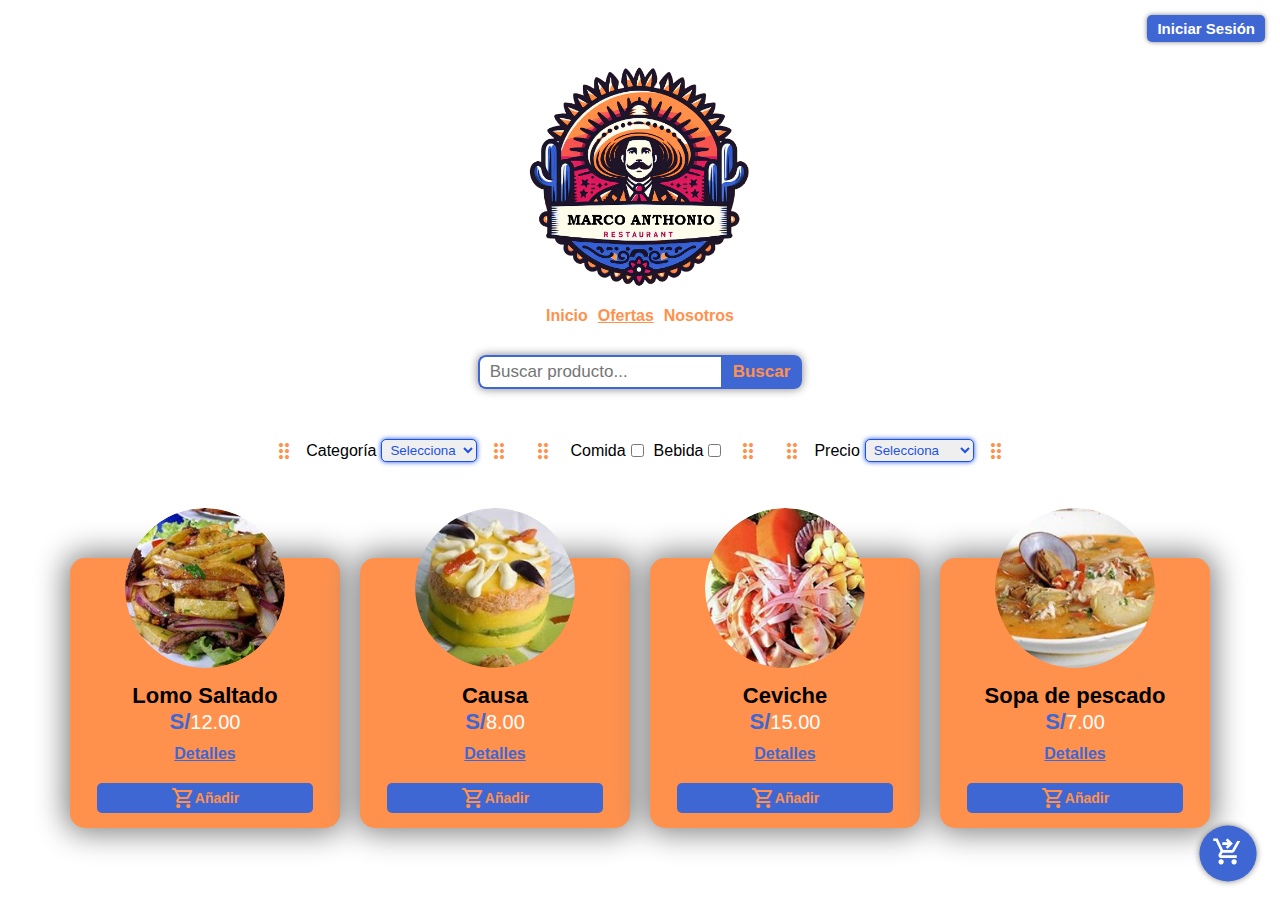
<file: index.html>
<!DOCTYPE html>
<html lang="en">
  <head>
    <meta charset="UTF-8" />
    <meta name="viewport" content="width=device-width, initial-scale=1.0" />
    <title>Cards-container</title>
    <link rel="stylesheet" href="styles.css" />
    <link
      rel="stylesheet"
      href="https://fonts.googleapis.com/css2?family=Material+Symbols+Outlined:opsz,wght,FILL,GRAD@20..48,100..700,0..1,-50..200"
    />
  </head>
  <body>

    <button class="btn-carrito"><span class="material-symbols-outlined">shopping_cart_checkout</span></button>
    <div class="btn-iniciar">
      <button class="btn">Iniciar Sesión</button>
    </div>
    <header>
      <nav class="nav-header">
        <div class="left-logo">
          <img class="logo" src="./logo2.png" alt="" />
        </div>
        <div class="menu-nav">
          <ul>
            <li><a href="/index.html">Inicio</a></li>
            <li><a class="active" href="/info.html">Ofertas</a></li>
            <li><a href="/info.html">Nosotros</a></li>
          </ul>
        </div>
      </nav>
    </header>

    <div class="buscador-container">
      <div class="buscador">
        <input type="text" id="searchInput" placeholder="Buscar producto..." />
        <input type="submit" value="Buscar" />
      </div>
    </div>

    <div class="filtros">
      <div class="filtro f-categoria">
        <span class="separador-filtros separador1 material-symbols-outlined">drag_indicator</span>
        <label>Categoría</label>
        <select>
          <option selected disabled>Selecciona</option>
          <option value="menus">Menús</option>
          <option value="desayuno">Desayuno</option>
          <option value="postre">Postre</option>
        </select>
        <span class="separador-filtros separador1 material-symbols-outlined">drag_indicator</span>
        
      </div>
      <div class="filtro f-tipo">
        <span class="separador-filtros separador1 material-symbols-outlined">drag_indicator</span>
        <p>Comida</p><input type="checkbox" name="Comida" id="Comida">
        <p>Bebida</p><input type="checkbox" name="Bebida" id="Bebida">
      <span class="separador-filtros separador1 material-symbols-outlined">drag_indicator</span>
        
      </div>
      
      <div class="filtro f-precio">
        <span class="separador-filtros separador2 material-symbols-outlined">drag_indicator</span>
        <label>Precio</label>
        <select>
          <option selected disabled>Selecciona</option>
          <option value="0-10">S/ 0-10</option>
          <option value="10-20">S/ 10-20</option>
          <option value="20-30">S/ 20-30</option>
          <option value="mas30">Más de S/ 30</option>
        </select>
        <span class="separador-filtros separador1 material-symbols-outlined">drag_indicator</span>
      </div>

    </div>

    <div class="cards-container">
      <div class="card-item">
        <div class="plato-img">
          <img src="./platos-imgs/plato1.png" alt="" />
        </div>
        <h3 id="nombre-plato">Lomo Saltado</h3>
        <p class="precio">12.00</p>
        <a class="detalles-enlace">Detalles</a>
        <button class="btn-añadir-shoppingcar">
          <span class="material-symbols-outlined"> shopping_cart </span>Añadir
        </button>
      </div>
      <div class="card-item">
        <div class="plato-img">
          <img src="./platos-imgs/plato2.png" alt="" />
        </div>
        <h3 id="nombre-plato">Causa</h3>
        <p class="precio">8.00</p>
        <a class="detalles-enlace">Detalles</a>
        <button class="btn-añadir-shoppingcar">
          <span class="material-symbols-outlined"> shopping_cart </span>Añadir
        </button>
      </div>
      <div class="card-item">
        <div class="plato-img">
          <img src="./platos-imgs/plato3.png" alt="" />
        </div>
        <h3 id="nombre-plato">Ceviche</h3>
        <p class="precio">15.00</p>
        <a class="detalles-enlace">Detalles</a>
        <button class="btn-añadir-shoppingcar">
          <span class="material-symbols-outlined"> shopping_cart </span>Añadir
        </button>
      </div>
      <div class="card-item">
        <div class="plato-img">
          <img src="./platos-imgs/plato4.png" alt="" />
        </div>
        <h3 id="nombre-plato">Sopa de pescado</h3>
        <p class="precio">7.00</p>
        <a class="detalles-enlace">Detalles</a>
        <button class="btn-añadir-shoppingcar">
          <span class="material-symbols-outlined"> shopping_cart </span>Añadir
        </button>
      </div>
    </div>
  
  </body>
</html>
</file>
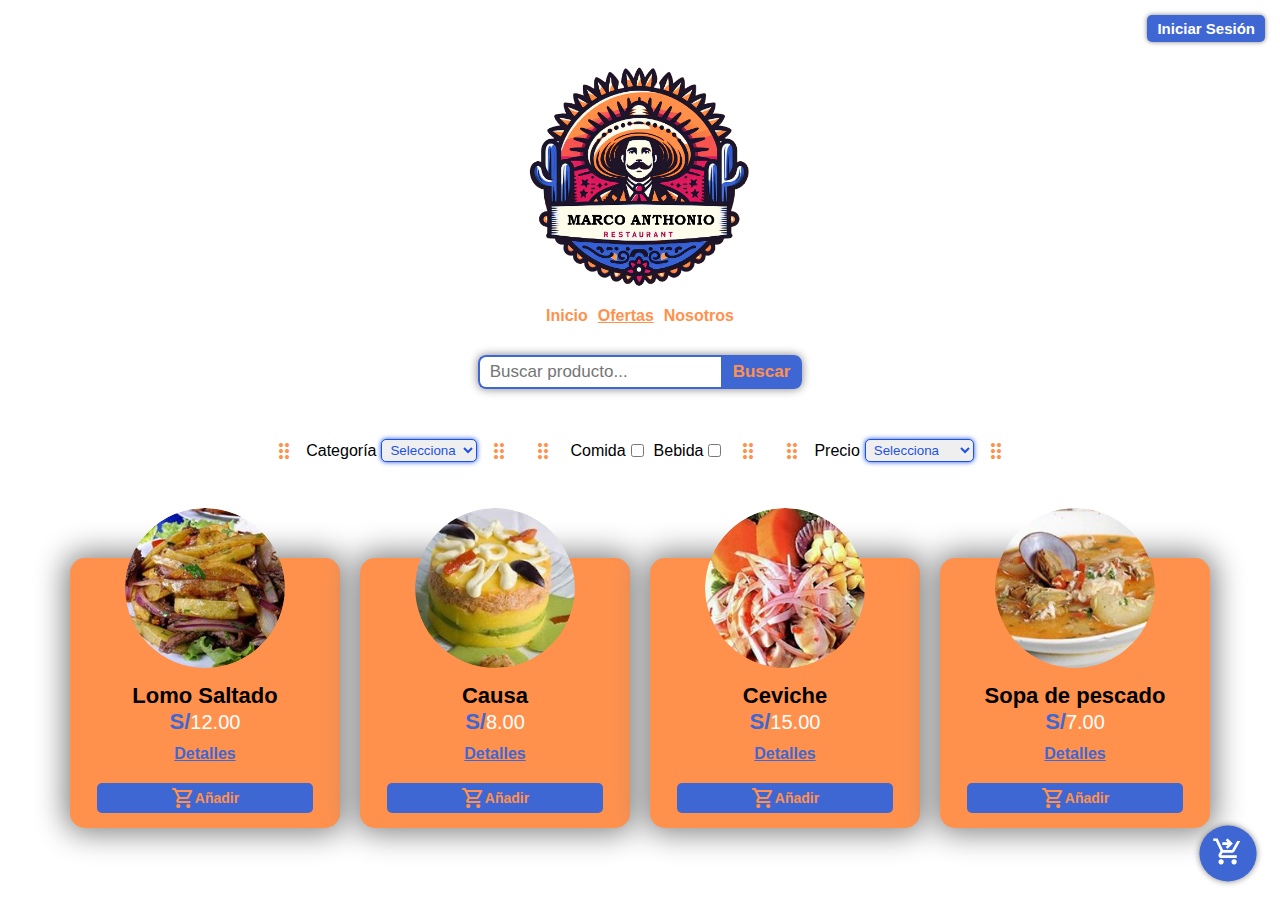
<file: user.html>
<!DOCTYPE html>
<html lang="en">
  <head>
    <meta charset="UTF-8" />
    <meta name="viewport" content="width=device-width, initial-scale=1.0" />
    <title>Cards-container</title>
    <link rel="stylesheet" href="styles.css" />
    <link
      rel="stylesheet"
      href="https://fonts.googleapis.com/css2?family=Material+Symbols+Outlined:opsz,wght,FILL,GRAD@20..48,100..700,0..1,-50..200"
    />
  </head>
  <body>

    <button id="btn-carrito" class="btn-carrito">
      <span class="num-items">1</span>
      <span class="material-symbols-outlined">shopping_cart_checkout</span>
    </button>
    <div class="pedido-container" id="pedido-container">
      <div class="content">
        <div class="header-carrito">
          <h3>Mi Pedido</h3>
          <span class="material-symbols-outlined" id="btn-close">close</span>
        </div>
        
        <div class="items-list">
          <div class="item-pedido" data-id="1">
            <div class="no-item">
              <h4>1</h4>
            </div>
            <img src="./platos-imgs/plato1.png" alt="Lomo Saltado">
            <div class="info-item">
              <h5>Lomo Saltado</h5>
              <p class="precio">12.00</p>
              <a class="detalles-enlace">Detalles</a>
            </div>
            <div class="btns-item">
              <div class="btns-cant">
                <button data-id="1" class="btn-cant menos"><span class="material-symbols-outlined btn-cant menos">remove</span></button>
                <input data-id="1" class="btn-cant-value" type="text" value="1" disabled/>
                <button data-id="1" class="btn-cant mas"><span class="material-symbols-outlined btn-cant mas">add</span></button>
              </div>
              <button data-id="1" title="Eliminar del pedido" class="eliminar"><span class="material-symbols-outlined fig-eliminar">delete</span></button>
            </div>
          </div>
        </div>
      </div>
    </div>

    <div class="btn-iniciar">
      <button class="btn">Iniciar Sesión</button>
    </div>

    <header>
      <nav class="nav-header">
        <div class="left-logo">
          <img class="logo" src="./logo2.png" alt="" />
        </div>
        <div class="menu-nav">
          <ul>
            <li><a href="/index.html">Inicio</a></li>
            <li><a class="active" href="/info.html">Ofertas</a></li>
            <li><a href="/info.html">Nosotros</a></li>
          </ul>
        </div>
      </nav>
    </header>

    <div class="buscador-container">
      <div class="buscador">
        <input type="text" id="searchInput" placeholder="Buscar producto..." />
        <input type="submit" value="Buscar" />
      </div>
    </div>

    <div class="filtros">
      <div class="filtro f-categoria">
        <span class="separador-filtros separador1 material-symbols-outlined">drag_indicator</span>
        <label>Categoría</label>
        <select>
          <option selected disabled>Selecciona</option>
          <option value="menus">Menús</option>
          <option value="desayuno">Desayuno</option>
          <option value="postre">Postre</option>
        </select>
        <span class="separador-filtros separador1 material-symbols-outlined">drag_indicator</span>
        
      </div>
      <div class="filtro f-tipo">
        <span class="separador-filtros separador1 material-symbols-outlined">drag_indicator</span>
        <p>Comida</p><input type="checkbox" name="Comida" id="Comida">
        <p>Bebida</p><input type="checkbox" name="Bebida" id="Bebida">
      <span class="separador-filtros separador1 material-symbols-outlined">drag_indicator</span>
        
      </div>
      
      <div class="filtro f-precio">
        <span class="separador-filtros separador2 material-symbols-outlined">drag_indicator</span>
        <label>Precio</label>
        <select>
          <option selected disabled>Selecciona</option>
          <option value="0-10">S/ 0-10</option>
          <option value="10-20">S/ 10-20</option>
          <option value="20-30">S/ 20-30</option>
          <option value="mas30">Más de S/ 30</option>
        </select>
        <span class="separador-filtros separador1 material-symbols-outlined">drag_indicator</span>
      </div>

    </div>

    <div class="cards-container">
      <div class="card-item" data-id="1">
        <div class="plato-img">
          <img src="./platos-imgs/plato1.png" alt="" />
        </div>
        <h3 id="nombre-plato">Lomo Saltado</h3>
        <p class="precio">12.00</p>
        <a class="detalles-enlace">Detalles</a>
        <button class="btn-añadir-shoppingcar">
          <span class="material-symbols-outlined fig-carrito"> shopping_cart </span>Añadir
        </button>
      </div>
      <div class="card-item" data-id="2">
        <div class="plato-img">
          <img src="./platos-imgs/plato2.png" alt="" />
        </div>
        <h3 id="nombre-plato">Causa</h3>
        <p class="precio">8.00</p>
        <a class="detalles-enlace">Detalles</a>
        <button class="btn-añadir-shoppingcar">
          <span class="material-symbols-outlined fig-carrito"> shopping_cart </span>Añadir
        </button>
      </div>
      <div class="card-item" data-id="3">
        <div class="plato-img">
          <img src="./platos-imgs/plato3.png" alt="" />
        </div>
        <h3 id="nombre-plato">Ceviche</h3>
        <p class="precio">15.00</p>
        <a class="detalles-enlace">Detalles</a>
        <button class="btn-añadir-shoppingcar">
          <span class="material-symbols-outlined fig-carrito"> shopping_cart </span>Añadir
        </button>
      </div>
      <div class="card-item" data-id="4">
        <div class="plato-img">
          <img src="./platos-imgs/plato4.png" alt="" />
        </div>
        <h3 id="nombre-plato">Sopa de pescado</h3>
        <p class="precio">7.00</p>
        <a class="detalles-enlace">Detalles</a>
        <button class="btn-añadir-shoppingcar">
          <span class="material-symbols-outlined fig-carrito"> shopping_cart </span>Añadir
        </button>
      </div>
    </div>
  <script src="main.js"></script>
  </body>
</html>
</file>
<file: styles.css>
@font-face {
    font-family: 'Fuente-comida'; /* Nombre de la fuente */
    src: url('./FoodDelight/FoodDelight.ttf') format('ttf'), /* Ruta a tu fuente en formato WOFF2 */
         url('./FoodDelight/FoodDelight.otf') format('otf'); /* Ruta a tu fuente en formato WOFF */
    /* Puedes agregar otras fuentes aquí para diferentes formatos si es necesario */
}

:root{
    --naranja: #FF914D;
    --azul: #3f67d4;
    --azul-hover: #5279e6;
    --azul-select: #1d52e4;
}   

* {
    margin: 0;
    padding: 0;
    font-family: 'Fuente-comida', sans-serif; /* Nombre de la fuente */
}





.material-symbols-outlined {
  font-variation-settings:
  'FILL' 0,
  'wght' 400,
  'GRAD' 0,
  'opsz' 24
}

.nav-header{
    display: flex;
    flex-direction: column;
    align-items: center;
    margin-bottom: 30px;
}

.btn-iniciar{
    margin-top: 5px;
    display: flex;
    width: 100%;
    justify-content: end;
}



.btn-iniciar .btn, .btn-carrito {
    background-color: var(--azul);
    border: none;
    border-radius: 5px;
    padding: 5px 10px;
    margin-top: 10px;
    margin-right: 15px;
    font-size: 15px;
    color: #fff;
    font-weight: bold;
    box-shadow: 0 0 5px gray;
}




.btn-carrito{
    border-radius: 50%;
    position: fixed;
    bottom:25px;
    right: 15px;
    padding:8px 10px;
    z-index: 1000;
    cursor: pointer;
    scale: 1.3;
}

.btn-carrito .material-symbols-outlined{
    transition: all 0.5s;
}

.btn-carrito:hover .material-symbols-outlined{
    transform: rotate(-20deg);
}

.btn-carrito .num-items{
    display: none;
    position: absolute;
    top:-2px;
    right: 0px;
    background-color: red;
    padding: 1px 3px;
    border-radius: 90%;
    font-size: 9px;
}


.btn-iniciar .btn:hover{
    cursor: pointer;
    background-color: var(--azul-hover);
}

.pedido-container{
    position: fixed;
    height: 100vh;
    width: 100%;
    top:0;
    right: -100%;
    z-index: 2000;
    display: flex;
    justify-content: end;    
    transition: right 0.5s ease, background-color 0.2s ease;
}

.pedido-container .content{
    width: 370px;
    background-color: #f8f7f7;
    border-left: 5px solid var(--azul);
    border-top: 5px solid var(--azul);
    border-radius: 15px 0 0 15px;
    height: 100vh;
    display: flex;
    flex-direction: column; 
    align-items: center;   
}

.pedido-container .content .header-carrito{
    padding-top: 5px;
    padding-right: 10px;
    display: flex;
    justify-content: space-between;
    align-items: center;
    width: 100%;
    margin-bottom: 20px;
}
.pedido-container .content .header-carrito .material-symbols-outlined{
    margin-top: 5px;
    margin-left: 5px;
    font-size: 30px;
}

.pedido-container .content .header-carrito h3{
    font-family:  'Raleway', sans-serif;
    margin-left: 30px;
}

.pedido-container .content .material-symbols-outlined:hover{
    color: var(--azul);
    cursor: pointer;
}

.pedido-container .content .items-list{
    width: 100%;
    display: flex;
    flex-direction: column;
    justify-content: start;
    align-items: center;
}

.pedido-container .content .items-list .item-pedido{
    width: 95%;
    border: 1px solid var(--azul);
    border-radius: 3px;
    margin-bottom: 5px;  
    display: flex;
    box-sizing: border-box;  
    background-color: #3f67d413;
    align-items: center;
    justify-content: space-between;
    padding-right: 5px;
    flex-wrap: wrap;
}  

.pedido-container .content .items-list .item-pedido .no-item {
    display: flex;
    justify-content: center;
    align-items: center;
    padding: 5px;
    padding-right: 6px;
    box-sizing: border-box;
    margin-right: 5px;
    height: 100%;
    background-color: var(--azul);
    color: #fff;
}

.pedido-container .content .items-list .item-pedido img{
    padding: 4px 0;
    width: 55px;
    border-radius: 50%;
}


.items-list .item-pedido .info-item{
    padding-left: 10px;
    min-width: 130px;
    overflow: hidden;
}
.items-list .item-pedido .info-item
.precio::before{
    content: "S/";
    color: var(--azul);
    font-weight: bold;
    font-size: 15px;
}

.items-list .item-pedido .info-item
.precio{
    font-size: 15px;
}

.items-list .item-pedido .info-item
.detalles-enlace{
    text-decoration:underline;
    font-size: 12px;
    color: var(--azul);
    font-family: 'Fuente-comida', sans-serif;
    font-weight: bold;
    margin-bottom: 20px;    
}


.items-list .item-pedido .info-item
.detalles-enlace:hover{
    color: var(--azul-hover);
    cursor: pointer;
}
.items-list .item-pedido .btns-item
{
    display: flex;
    flex-direction: column;
    justify-content: space-between;
    align-items: center;
    padding-left: 10px;
}
.items-list .item-pedido .btns-item
.btns-cant{
    display: flex;
    margin-bottom: 5px;
}


.items-list .item-pedido .btns-item
.btns-cant button .material-symbols-outlined{
    font-size: 13px;
    color: #fff;;
}
.items-list .item-pedido .btns-item
.btns-cant button,
.items-list .item-pedido .btns-item
.btns-cant input {
    width: 23px;
    height: 23px;
    display: flex;
    justify-content: center;
    align-items: center;
    border: 1px solid var(--azul);
}

.items-list .item-pedido .btns-item
.btns-cant button,
.items-list .item-pedido .btns-item
.eliminar{
    background-color: #3f67d4;
    color: white;
}

.items-list .item-pedido .btns-item
.btns-cant button:hover{
    background-color: #527ae9;
}


.items-list .item-pedido .btns-item
.btns-cant button{
    cursor: pointer;
}

.items-list .item-pedido .btns-item
.btns-cant button.menos{
    border-radius: 5px 0 0 5px;
}


.items-list .item-pedido .btns-item
.btns-cant button.mas{
    border-radius:  0 5px 5px 0;
}

.items-list .item-pedido .btns-item
.btns-cant input {
    box-sizing: border-box;
    padding-left: 6px;
}

.items-list .item-pedido .btns-item
.eliminar{
    width: fit-content;
    height: 24px;
    border: none;
    border-radius: 2px;
    padding: 2px;
}

.items-list .item-pedido .btns-item
.eliminar .material-symbols-outlined{
    font-size: 20px;
}

.items-list .item-pedido .btns-item
.eliminar:hover{
    background-color: #527ae9;
}
.items-list .item-pedido .btns-item
.eliminar:hover .material-symbols-outlined{
    color: #fff;
}


@media  (max-width: 600px) {
    .pedido-container .content{
        width: 85%;
    }
}

@media  (min-width: 600px) {
    .items-list .item-pedido .info-item
    .precio,
    .items-list .item-pedido .info-item
    .precio::before,
    .items-list .item-pedido .info-item
    .detalles-enlace{
        font-size: 16px;
    }
    .items-list .item-pedido .info-item
    h5{
        font-size: 16px;
    }
}

.left-logo{
    margin-top: 20px;
    margin-bottom: 10px;
}
.logo{
    width: 230px;
}

.nav-header .menu-nav ul{
    list-style: none;
    display:flex;
    justify-content: center;
}

.nav-header .menu-nav ul li{
    margin-inline: 5px;
}

.nav-header .menu-nav ul li a{
    text-decoration: none;
    color: var(--naranja);
    font-family:  "Roboto", sans-serif;
    font-size: 16px;
    font-weight: bold;
}

.nav-header .menu-nav ul li a.active{
    text-decoration: underline;
}

.buscador-container{
    display: flex;
    justify-content: center;
    margin-bottom: 50px;
    padding: 0 5px;
}
.buscador-container .buscador{
    display: flex;
    box-shadow: 0 0 10px gray;
    border-radius: 8px;
}

.buscador-container .buscador input[type="text"]{ 
    width: 70%;
    padding: 5px 10px;
    margin: 0;
    border: 2px solid var(--azul);
    border-right: none;
    outline: none;
    border-radius: 8px 0 0 8px;
    font-size: 17px;
}
.buscador-container .buscador input[type="submit"]{ 
    width: fit-content;
    padding: 5px 10px;
    margin: 0;
    border: 2px solid var(--azul);
    background-color:var(--azul);
    font-size: 17px;
    border-radius: 0 8px 8px 0;
    color: var(--naranja);
    font-weight: bold;
}

.buscador-container .buscador input[type="submit"]:hover{
    background-color: var(--azul-hover);
    cursor: pointer;
}

.filtros {

    padding-inline: 10px;
    display: flex;
    justify-content: center;
    align-items: center;
    flex-wrap: wrap;
    margin-bottom: 80px;
}

.filtros label{
    font-family: 'Fuente-comida', sans-serif;
}

.filtros .filtro{
    display: flex;
    align-items: center;
    margin-bottom: 10px;
}
.filtros .filtro label{
    margin-right: 5px;
}

.filtros .filtro > p{
    margin-inline: 5px;
}

.filtros .filtro input {
    margin-right: 5px;
}

.filtros .filtro select{
    border-radius: 5px;
    border: 1px solid var(--azul-select);
    color: var(--azul-select);
    box-shadow: 0 0 5px;
    outline: none;
    padding: 2px 4px;
}

.separador-filtros{
    margin-inline: 10px;
    color: var(--naranja);
}

.separador-filtros  .separador-filtros{
    margin: 0px;
}


.cards-container{
    width: 100%;
    float: right;
    display: flex;
    flex-wrap: wrap;
    justify-content: center;
    align-items: center;

}
.card-item{
    box-sizing: border-box;
    position: relative;
    display: flex;
    align-items: center;
    flex-direction: column;
    background-color: var(--naranja);
    width: 270px;
    height: 270px;
    margin: 5px 10px;
    margin-bottom: 80px;
    border-radius: 15px;

    box-shadow: 0 0 30px 5px gray;
    padding-top: 110px;
}

.card-item .plato-img{
    position: absolute;
    box-sizing: border-box;
    width: 160px;
    height: 160px;
    top:-50px;
    border-radius: 50%;
    overflow: hidden;
    display: flex;
    justify-content: center;
    align-items: center;
}
.card-item .plato-img img{
    border-radius: 50%;
    object-fit: cover;
    width: 100%;
    height: 100%;
    transition: all 0.6s;
    cursor: pointer;
}

.card-item .plato-img img:hover{
    scale:  1.1;
}

.card-item h3{
    font-size: 22px;
    margin-top: 15px;
    color: black;
    font-family: 'Fuente-comida', sans-serif;
}

.card-item .precio::before{
    content: "S/";
    color: var(--azul);
    font-weight: bold;
    font-size: 22px;
}

.card-item .precio{
    margin-bottom: 10px;
    font-size: 20px;
    color: white;
}

.card-item .detalles-enlace{
    text-decoration:underline;
    font-size: 16px;
    color: var(--azul);
    font-family: 'Fuente-comida', sans-serif;
    font-weight: bold;
    margin-bottom: 20px;
    transition: all 0.3s;
    
}


.card-item .detalles-enlace:hover{
    color: var(--azul-hover);
    cursor: pointer;
    padding-top: 4px;
    margin-bottom: 16px;
}


.card-item .btn-añadir-shoppingcar{
    width: 80%;
    display: flex;
    justify-content: center;
    align-items: center;
    border: none;
    background-color: var(--azul);
    border-radius: 5px;
    padding: 3px;
    color: var(--naranja);
    font-weight: bold;
    font-family: 'Fuente-comida', sans-serif;
    transition: all 0.5s;
}

.card-item .btn-añadir-shoppingcar:not(span){
    font-size: 14px;
}

.card-item .btn-añadir-shoppingcar:hover{
    background-color: var(--azul-hover);
    cursor: pointer;
}

.card-item .btn-añadir-shoppingcar .material-symbols-outlined{
    transition: all 0.5s;
}

.card-item .btn-añadir-shoppingcar:hover .material-symbols-outlined{
    margin-right: 8px;
    transform:translateY(2px) rotateZ(45deg);
}
</file>
